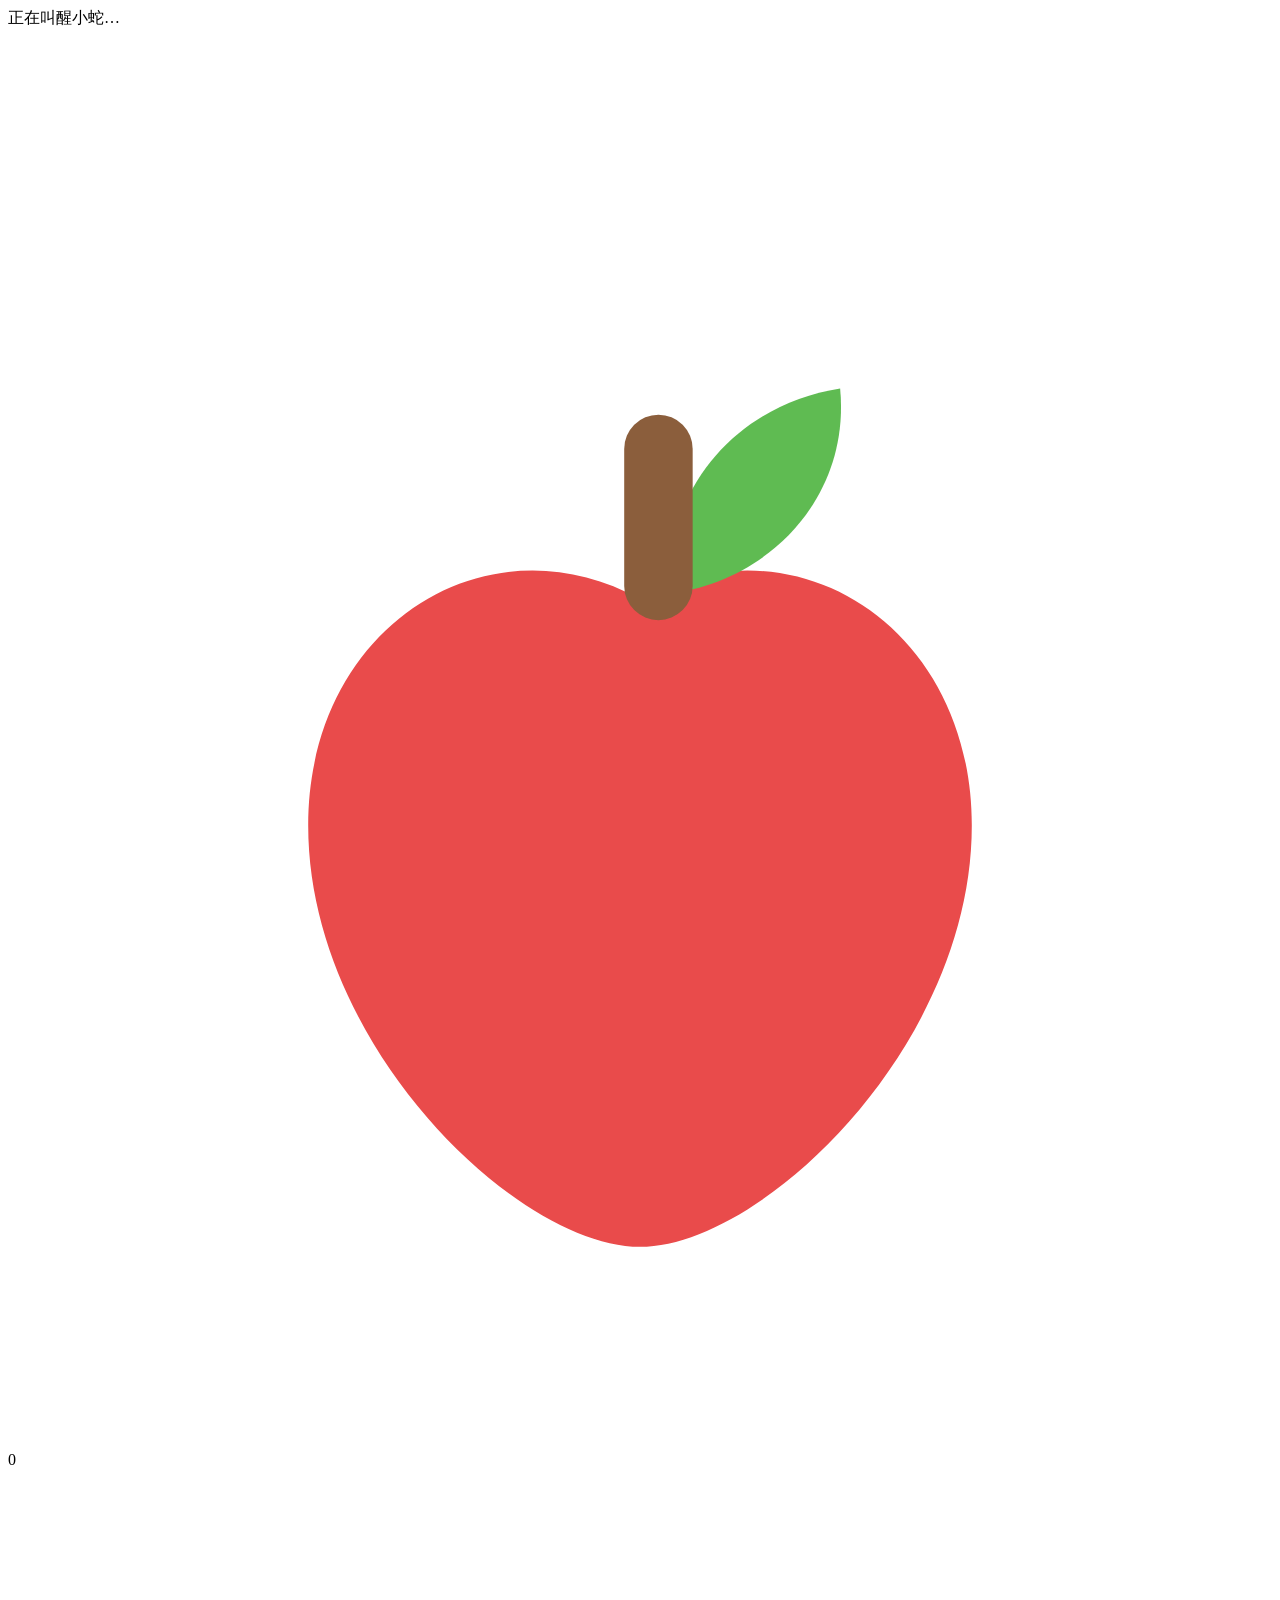
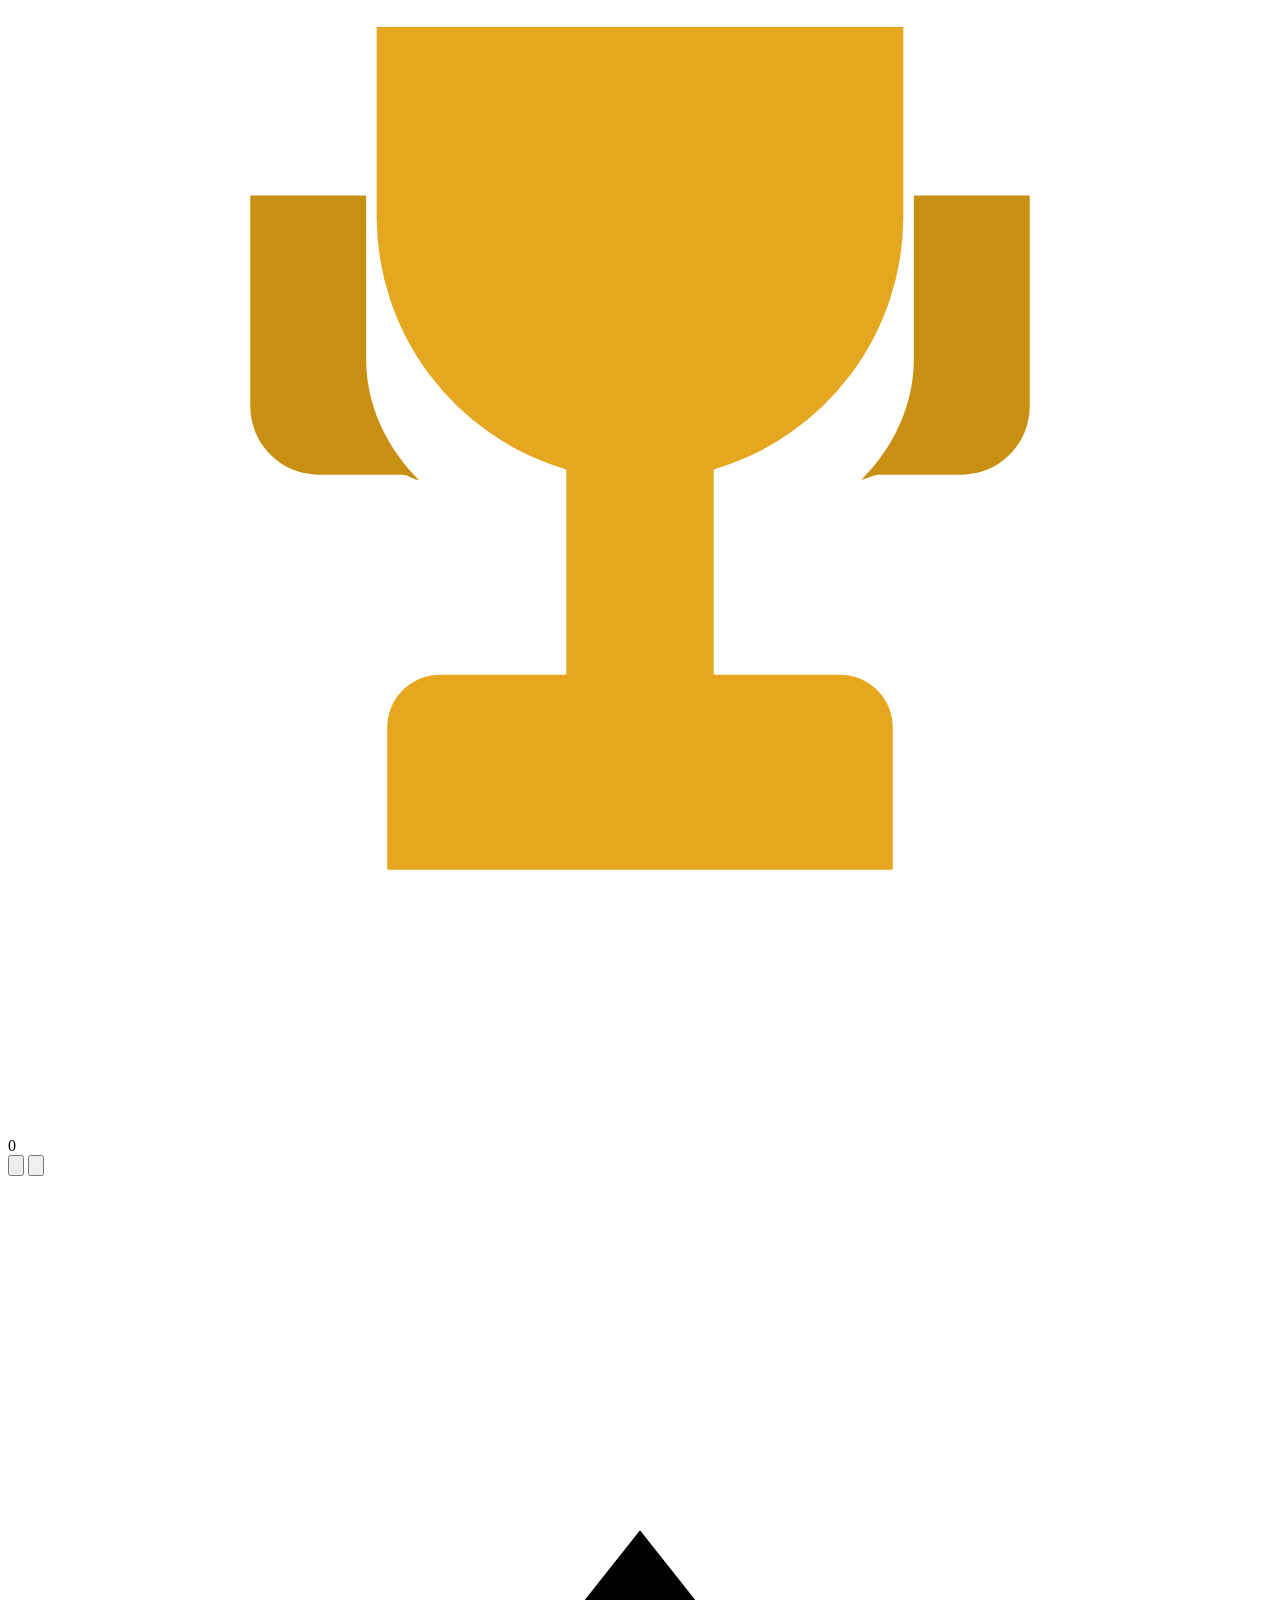
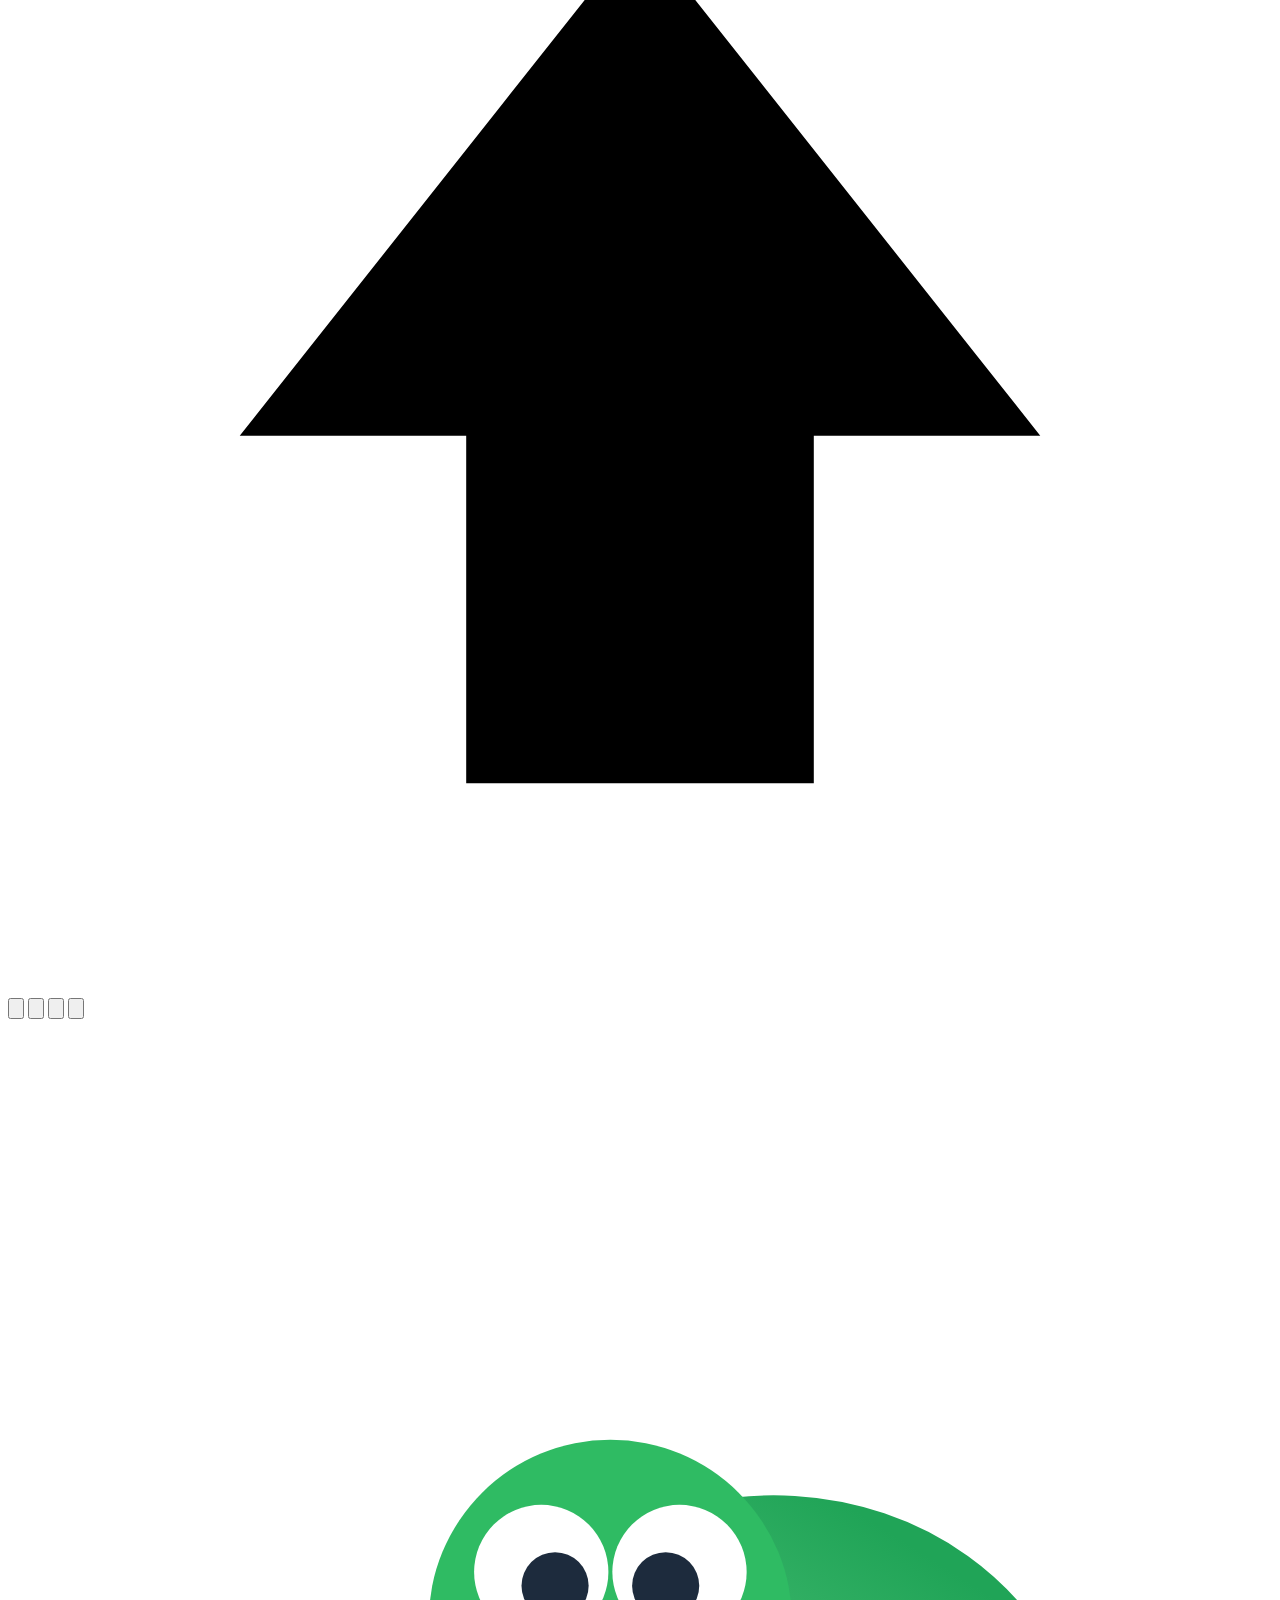
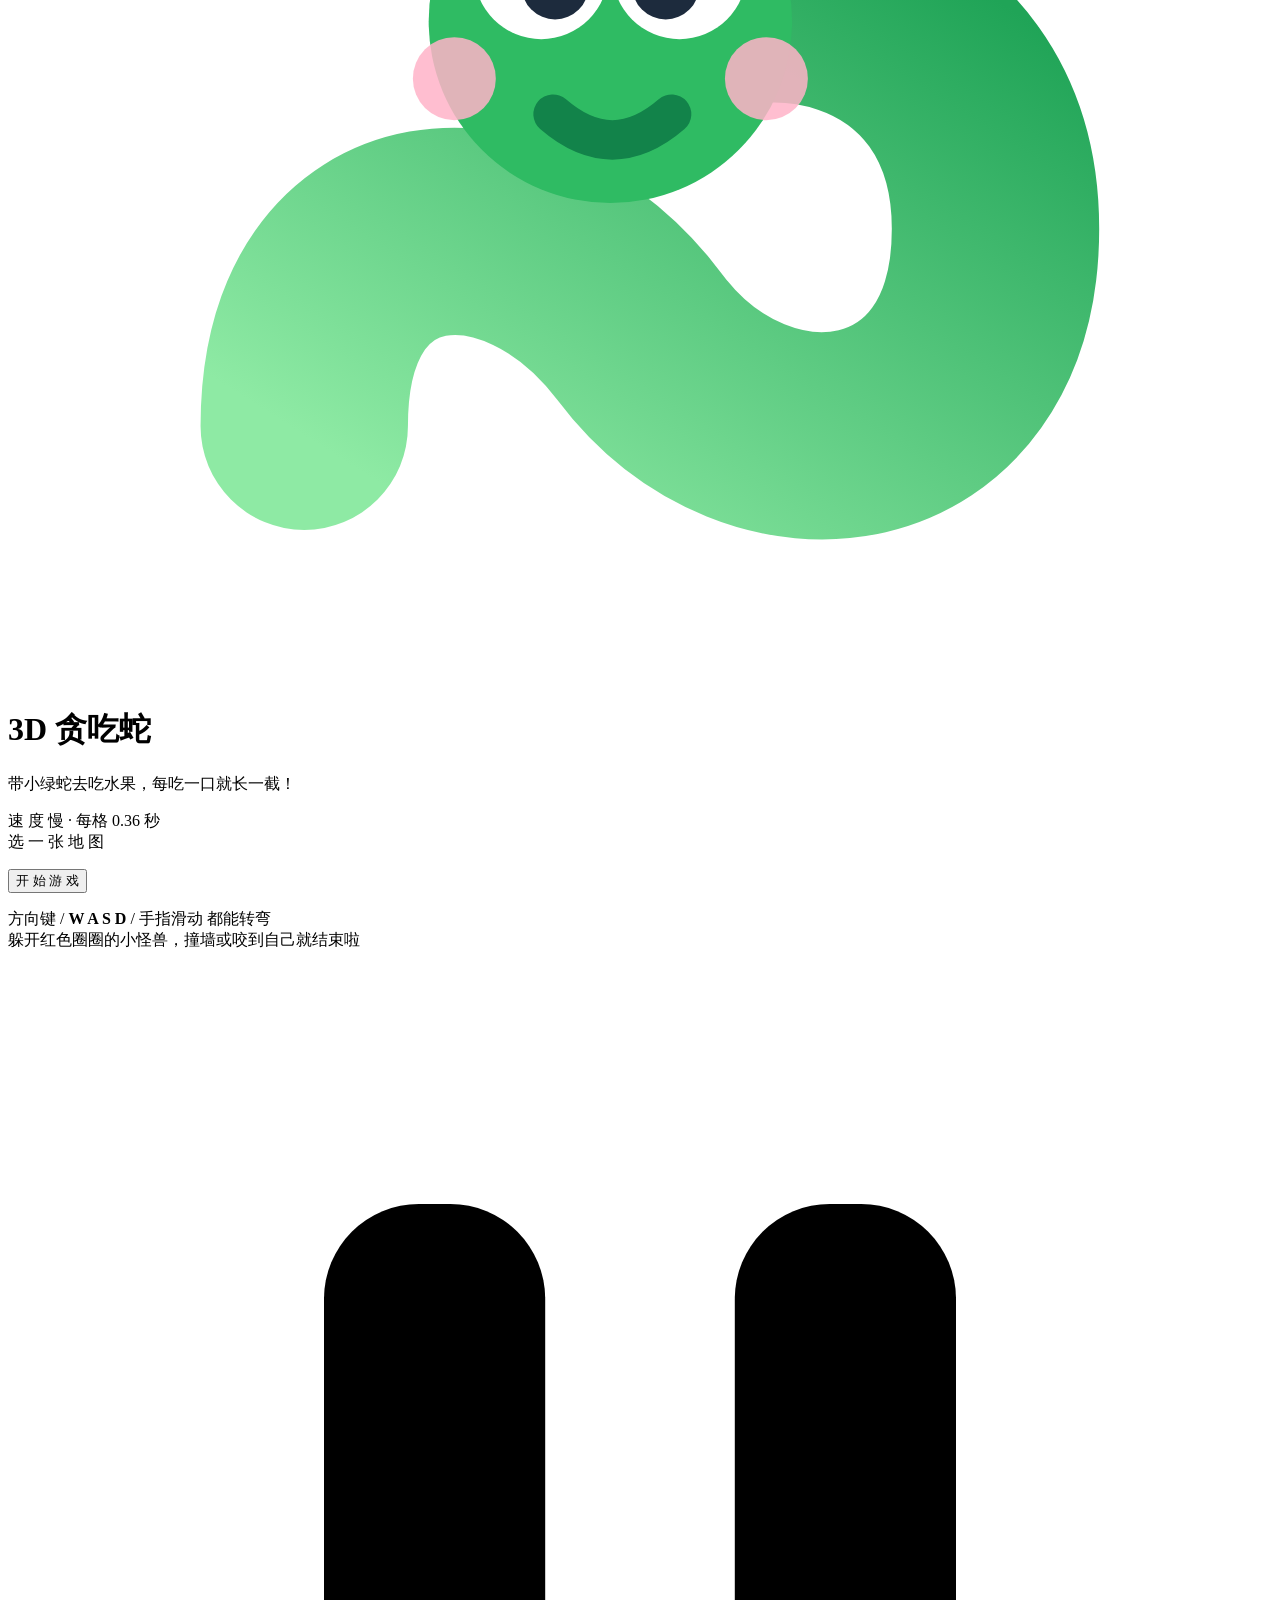
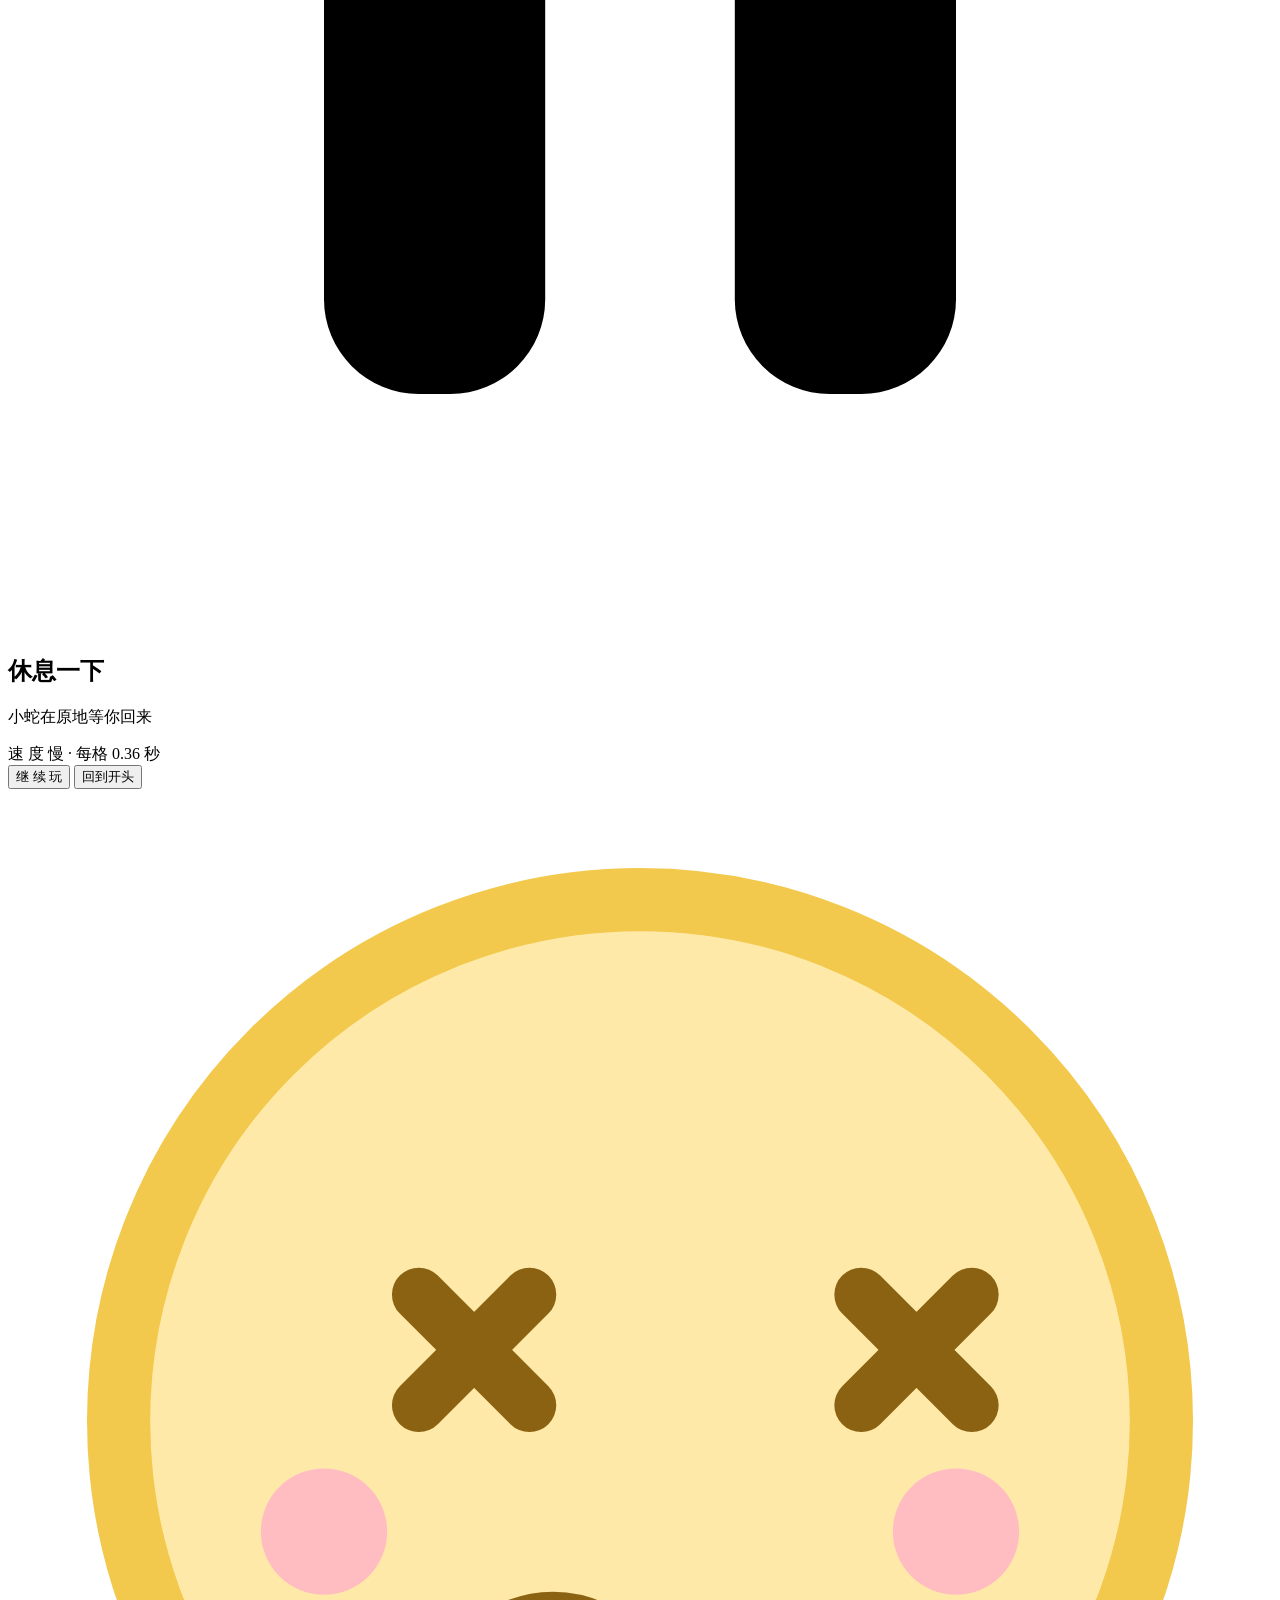
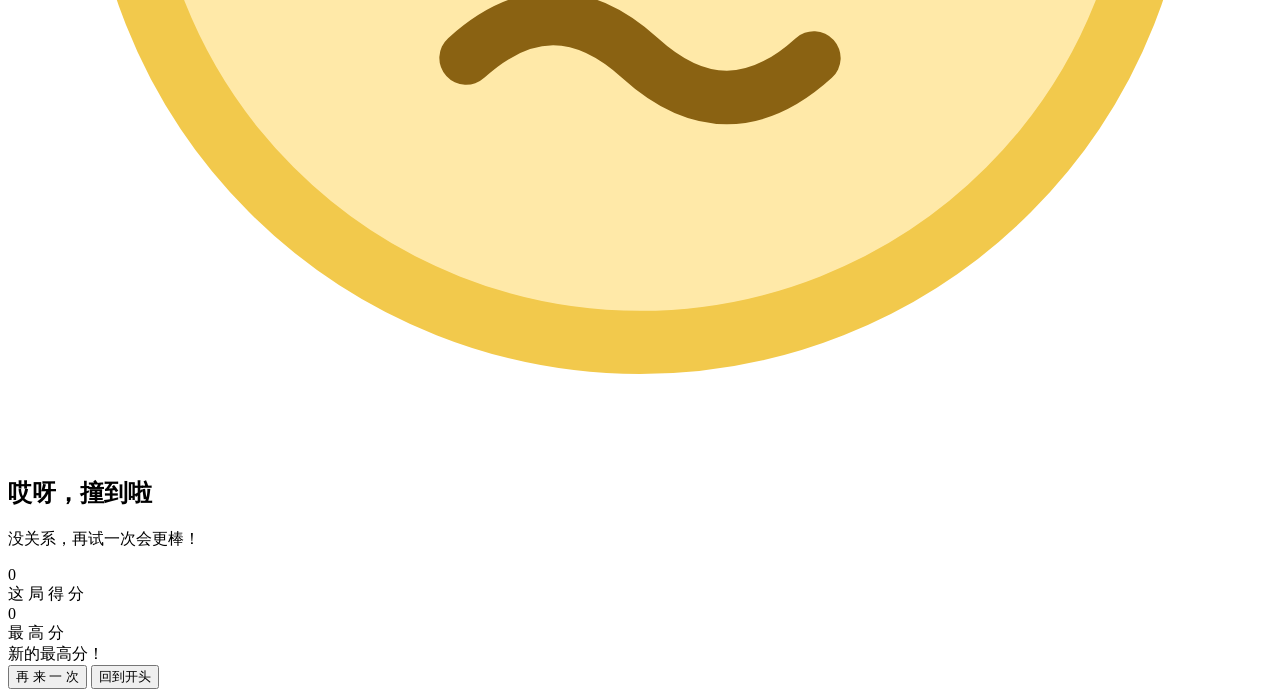
<file: src/template.html>
<!DOCTYPE html>
<html lang="zh-CN">
<head>
<meta charset="utf-8">
<meta name="viewport" content="width=device-width,initial-scale=1,maximum-scale=1,user-scalable=no,viewport-fit=cover">
<meta name="theme-color" content="#7dc8f7">
<meta name="apple-mobile-web-app-capable" content="yes">
<link rel="icon" href="[data-uri]">
<title>3D 贪吃蛇 · 小小探险</title>
<style>
__CSS__
</style>
</head>
<body>
<div id="boot">
  <div class="boot-ring"></div>
  <div class="boot-text">正在叫醒小蛇…</div>
</div>

<canvas id="c"></canvas>

<!-- ================= HUD ================= -->
<div id="hud">
  <div class="hud-top">
    <div class="chip" id="chipScore">
      <svg viewBox="0 0 24 24" aria-hidden="true">
        <path fill="#e94b4b" d="M12 7.9C9.1 6.3 5.7 8.4 5.7 12.2c0 4.2 4 8 6.3 8s6.3-3.8 6.3-8c0-3.8-3.4-5.9-6.3-4.3z"/>
        <path fill="#5fbb52" d="M12.5 7.8c0-2.1 1.4-3.6 3.3-3.9.2 2.1-1.4 3.7-3.3 3.9z"/>
        <rect x="11.7" y="4.4" width="1.3" height="3.9" rx=".65" fill="#8b5e3c"/>
      </svg>
      <span id="score">0</span>
    </div>
    <div class="chip best" id="chipBest">
      <svg viewBox="0 0 24 24" aria-hidden="true">
        <path fill="#e6a720" d="M7 3h10v3.6a5 5 0 0 1-3.6 4.8v3.9h2.4a1 1 0 0 1 1 1V19H7.2v-2.7a1 1 0 0 1 1-1h2.4v-3.9A5 5 0 0 1 7 6.6V3z"/>
        <path fill="#c98f13" d="M4.6 6.2h2.2v3.1c0 .9.4 1.7 1 2.3-.1 0-.2-.1-.3-.1H5.9A1.3 1.3 0 0 1 4.6 10.2V6.2zm12.6 0h2.2v4a1.3 1.3 0 0 1-1.3 1.3h-1.6l-.3.1c.6-.6 1-1.4 1-2.3V6.2z"/>
      </svg>
      <span id="best">0</span>
    </div>
    <div class="spacer"></div>
    <button class="icon-btn" id="btnSound" aria-label="音效开关">
      <svg id="icoSoundOn" viewBox="0 0 24 24" aria-hidden="true">
        <path d="M4 9.5h3L11.5 6v12L7 14.5H4a1 1 0 0 1-1-1v-3a1 1 0 0 1 1-1z"/>
        <path d="M14.6 8.4a5 5 0 0 1 0 7.2l-1.3-1.3a3.2 3.2 0 0 0 0-4.6l1.3-1.3z"/>
        <path d="M17.2 5.8a8.6 8.6 0 0 1 0 12.4l-1.3-1.3a6.8 6.8 0 0 0 0-9.8l1.3-1.3z"/>
      </svg>
      <svg id="icoSoundOff" viewBox="0 0 24 24" style="display:none" aria-hidden="true">
        <path d="M4 9.5h3L11.5 6v12L7 14.5H4a1 1 0 0 1-1-1v-3a1 1 0 0 1 1-1z"/>
        <path d="M15.1 9.4l1.3-1.3 5 5-1.3 1.3-5-5z" transform="translate(-1.6 .4)"/>
        <path d="M20.1 9.4l1.3 1.3-5 5-1.3-1.3 5-5z" transform="translate(-1.6 .4)"/>
      </svg>
    </button>
    <button class="icon-btn" id="btnPause" aria-label="暂停">
      <svg viewBox="0 0 24 24" aria-hidden="true">
        <rect x="6.5" y="5" width="4" height="14" rx="1.6"/>
        <rect x="13.5" y="5" width="4" height="14" rx="1.6"/>
      </svg>
    </button>
  </div>

  <div id="mapTag"></div>
  <div id="toast"></div>

  <!-- 小地图：场地变大以后，苹果和怪兽经常会跑出视野 -->
  <canvas id="mini" aria-label="小地图"></canvas>

  <!-- 食物在视野外时的方向指引（否则整屏空草地，孩子不知道往哪走） -->
  <div id="foodArrow" aria-hidden="true">
    <svg viewBox="0 0 24 24"><path d="M12 3.8l7.6 9.6h-4.3v6.6H8.7v-6.6H4.4z"/></svg>
  </div>

  <div id="pad">
    <button class="dpad" data-d="u" aria-label="上"><svg viewBox="0 0 24 24"><path d="M12 5.2l7 8.6H5z"/></svg></button>
    <button class="dpad" data-d="l" aria-label="左"><svg viewBox="0 0 24 24"><path d="M5.2 12l8.6-7v14z"/></svg></button>
    <button class="dpad" data-d="r" aria-label="右"><svg viewBox="0 0 24 24"><path d="M18.8 12l-8.6 7V5z"/></svg></button>
    <button class="dpad" data-d="d" aria-label="下"><svg viewBox="0 0 24 24"><path d="M12 18.8l-7-8.6h14z"/></svg></button>
  </div>
</div>

<!-- ================= 开始界面 ================= -->
<div id="menu" class="screen">
  <div class="card">
    <div class="mark">
      <svg viewBox="0 0 64 64" aria-hidden="true">
        <defs>
          <linearGradient id="sg" x1="0" y1="1" x2="1" y2="0">
            <stop offset="0" stop-color="#8eeaa4"/>
            <stop offset="1" stop-color="#20a457"/>
          </linearGradient>
        </defs>
        <path d="M15 51C15 39 26 38.5 32 46.5S50 53 50 41 37 26.5 30.5 32.5"
              fill="none" stroke="url(#sg)" stroke-width="10.5" stroke-linecap="round"/>
        <circle cx="30.5" cy="30.5" r="9.2" fill="#2fbb63"/>
        <circle cx="27" cy="28" r="3.4" fill="#fff"/>
        <circle cx="34" cy="28" r="3.4" fill="#fff"/>
        <circle cx="27.7" cy="28.7" r="1.7" fill="#1d2b3d"/>
        <circle cx="33.3" cy="28.7" r="1.7" fill="#1d2b3d"/>
        <path d="M27.6 35.2q3 2.6 6 0" stroke="#12834a" stroke-width="2" fill="none" stroke-linecap="round"/>
        <circle cx="22.6" cy="33.4" r="2.1" fill="#ffb3c8" opacity=".85"/>
        <circle cx="38.4" cy="33.4" r="2.1" fill="#ffb3c8" opacity=".85"/>
      </svg>
    </div>
    <h1 class="title">3D 贪吃蛇</h1>
    <p class="subtitle">带小绿蛇去吃水果，每吃一口就长一截！</p>

    <div class="speed">
      <div class="speed-top">
        <span class="speed-lab">速 度</span>
        <span class="spd-val" id="spdVal">慢 · 每格 0.36 秒</span>
      </div>
      <div class="spd-seg" id="spdMenu" role="group" aria-label="速度"></div>
    </div>

    <div class="maps-lab">选 一 张 地 图</div>
    <div class="maps" id="maps"></div>
    <p class="mapnote" id="mapNote"></p>

    <button class="btn btn-primary" id="btnStart">开 始 游 戏</button>
    <p class="hint">方向键 / <b>W A S D</b> / 手指滑动 都能转弯<br>躲开红色圈圈的小怪兽，撞墙或咬到自己就结束啦</p>
  </div>
</div>

<!-- ================= 暂停界面 ================= -->
<div id="pause" class="screen hidden">
  <div class="card">
    <div class="pause-badge">
      <svg viewBox="0 0 24 24" aria-hidden="true">
        <rect x="6" y="4.5" width="4.2" height="15" rx="1.8"/>
        <rect x="13.8" y="4.5" width="4.2" height="15" rx="1.8"/>
      </svg>
    </div>
    <h2 class="end-title">休息一下</h2>
    <p class="subtitle" style="margin-bottom:16px">小蛇在原地等你回来</p>
    <!-- 玩到一半觉得快，就地减速，不用回开头重开 -->
    <div class="speed speed-in-pause">
      <div class="speed-top">
        <span class="speed-lab">速 度</span>
        <span class="spd-val">慢 · 每格 0.36 秒</span>
      </div>
      <div class="spd-seg" id="spdPause" role="group" aria-label="速度"></div>
    </div>
    <button class="btn btn-primary" id="btnResume">继 续 玩</button>
    <button class="btn btn-ghost" id="btnQuit">回到开头</button>
  </div>
</div>

<!-- ================= 结束界面 ================= -->
<div id="over" class="screen hidden">
  <div class="card">
    <div class="face">
      <svg viewBox="0 0 80 80" aria-hidden="true">
        <circle cx="40" cy="40" r="33" fill="#ffe9a8"/>
        <circle cx="40" cy="40" r="33" fill="none" stroke="#f2c94c" stroke-width="4"/>
        <path d="M26 32l7 7M33 32l-7 7" stroke="#8a6212" stroke-width="3.4" stroke-linecap="round" fill="none"/>
        <path d="M54 32l7 7M61 32l-7 7" stroke="#8a6212" stroke-width="3.4" stroke-linecap="round" fill="none"/>
        <path d="M29 55q5.5-5 11 0t11 0" stroke="#8a6212" stroke-width="3.4" stroke-linecap="round" fill="none"/>
        <circle cx="20" cy="47" r="4" fill="#ffb3c8" opacity=".8"/>
        <circle cx="60" cy="47" r="4" fill="#ffb3c8" opacity=".8"/>
      </svg>
    </div>
    <h2 class="end-title" id="overTitle">哎呀，撞到啦</h2>
    <p class="subtitle" id="overSub">没关系，再试一次会更棒！</p>

    <div class="stats">
      <div class="stat">
        <div class="num" id="statScore">0</div>
        <div class="lab">这 局 得 分</div>
      </div>
      <div class="stat">
        <div class="num gold" id="statBest">0</div>
        <div class="lab">最 高 分</div>
      </div>
    </div>
    <div class="newbest" id="newBest">新的最高分！</div>

    <button class="btn btn-primary" id="btnRetry">再 来 一 次</button>
    <button class="btn btn-ghost" id="btnHome">回到开头</button>
  </div>
</div>

<script>
__THREE__
</script>
<script>
__GAME__
</script>
</body>
</html>
</file>
